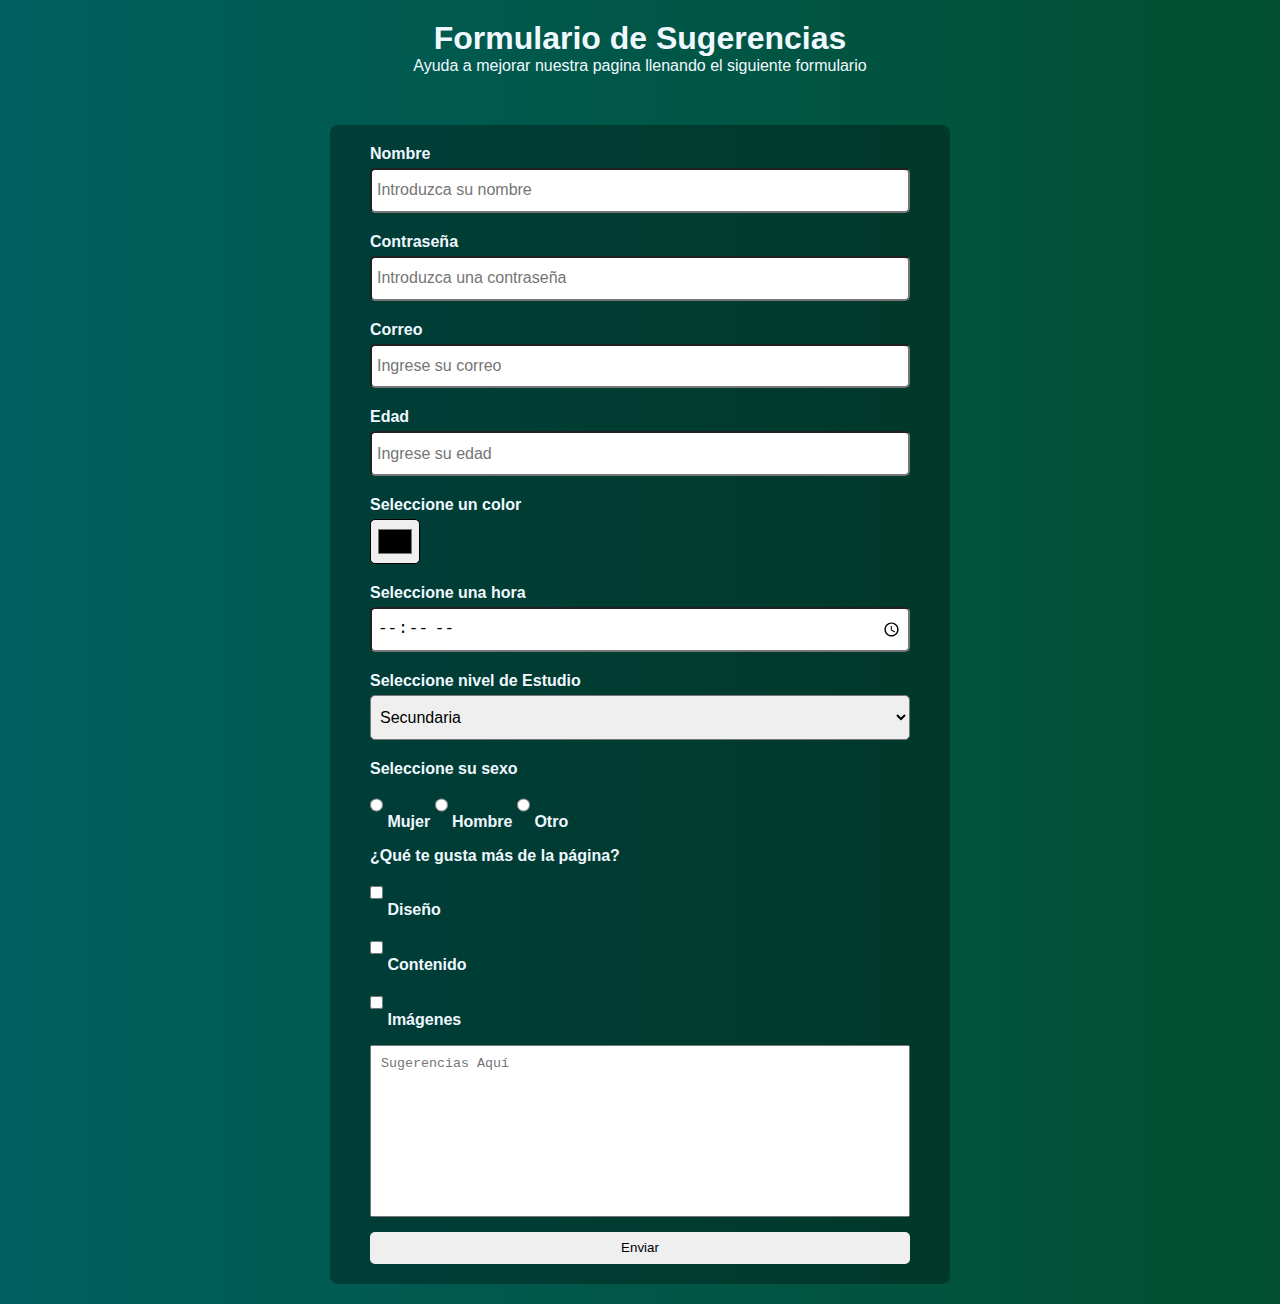
<file: index.html>
<!DOCTYPE html>
<html lang="en">
   <head>
      <meta charset="UTF-8" />
      <meta http-equiv="X-UA-Compatible" content="IE=edge" />
      <meta name="viewport" content="width=device-width, initial-scale=1.0" />
      <link rel="stylesheet" href="formulario.css" />
      <title>Formulario</title>
   </head>
   <body>
      <div id="container">
         <header>
            <h1 id="title">Formulario de Sugerencias</h1>
            <p id="description">Ayuda a mejorar nuestra pagina llenando el siguiente formulario</p>
         </header>
         <main>
            <form id="survey-form" method="POST" action="grids.html">
               <div id="grupo-form">
                  <label for="name" id="name-label">Nombre</label>
                  <input type="text" name="name" id="name" placeholder="Introduzca su nombre" required />
               </div>
               <div id="grupo-form">
                  <label for="password" id="name-label">Contraseña</label>
                  <input type="password" name="password" id="password" placeholder="Introduzca una contraseña" required />
               </div>
               <div id="grupo-form">
                  <label for="email" id="email-label">Correo</label>
                  <input type="email" name="email" id="email" placeholder="Ingrese su correo" required />
               </div>
               <div id="grupo-form">
                  <label for="number" id="number-label">Edad</label>
                  <input type="number" name="edad" id="number" placeholder="Ingrese su edad" min="12" max="99" required />
               </div>
               <div id="grupo-form">
                  <label for="color">Seleccione un color</label>
                  <input type="color" name="color" id="color">
               </div>
               <div id="grupo-form">
                  <label for="hora">Seleccione una hora</label>
                  <input type="time" name="hora" id="hora">
               </div>
               <div id="grupo-form">
                  <label for="dropdown">Seleccione nivel de Estudio</label>
                  <select name="Nivel_estudios" id="dropdown">
                     <option value="Secundaria">Secundaria</option>
                     <option value="Preparatoria">Preparatoria</option>
                     <option value="Preparatoria Tecnica">Preparatoria Tecnica</option>
                     <option value="Universidad">Universidad</option>
                  </select>
               </div>
               <div id="grupo-form">
                  <p>Seleccione su sexo</p>
                  <div id="radio-form">
                     <label><input type="radio" name="sexo" value="mujer" /> Mujer</label>
                     <label><input type="radio" name="sexo" value="hombre" /> Hombre</label>
                     <label><input type="radio" name="sexo" value="otro" /> Otro</label>
                  </div>
               </div>
               <div id="grupo-form">
                  <p>¿Qué te gusta más de la página?</p>
                  <label><input type="checkbox" name="like" value="diseño" /> Diseño</label>
                  <label><input type="checkbox" name="like" value="contenido" /> Contenido</label>
                  <label><input type="checkbox" name="like" value="imagenes" /> Imágenes</label>
               </div>
               <div id="grupo-form">
                  <textarea name="sugerencias" id="textarea" cols="50" rows="10" placeholder="Sugerencias Aquí"></textarea>
               </div>
               <input type="submit" value="Enviar" id="submit" />
            </form>
         </main>
      </div>
   </body>
</html>
</file>
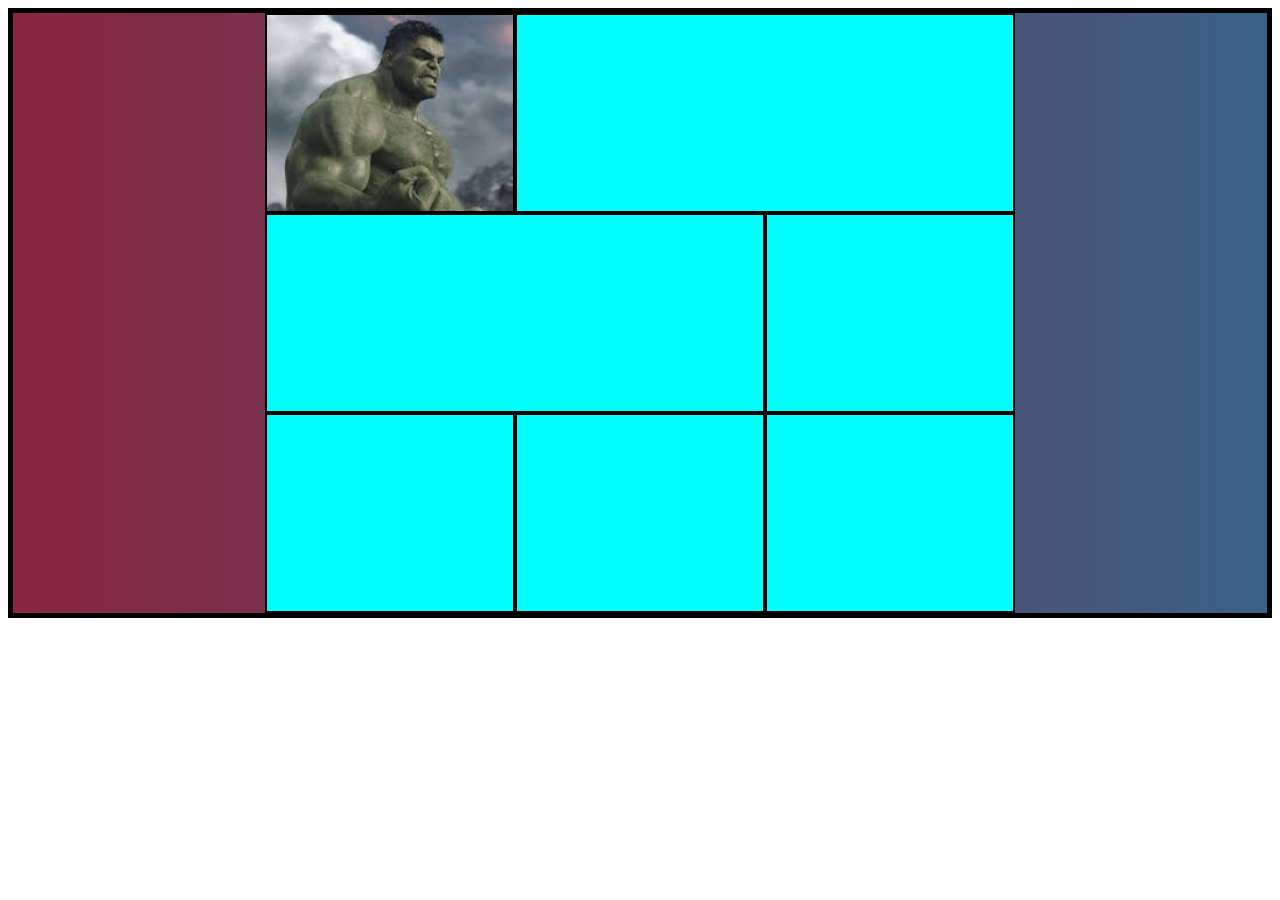
<file: grids.html>
<!DOCTYPE html>
<html lang="en">

<head>
    <meta charset="UTF-8">
    <meta name="viewport" content="width=device-width, initial-scale=1.0">
    <title>Clase de grids</title>
    <link rel="icon" href="icon/favicon-1.png" />
    <link rel="stylesheet" href="grids.css">
</head>

<body>
    <div class="container">
        <div class="item item-1"></div>
        <div class="item item-2"></div>
        <div class="item item-3"></div>
        <div class="item item-4"></div>
        <div class="item item-5"></div>
        <div class="item item-6"></div>
        <div class="item item-7"></div>
        <div class="item item-8"></div>
        <div class="item item-9"></div>
    </div>

</body>

</html>
</file>
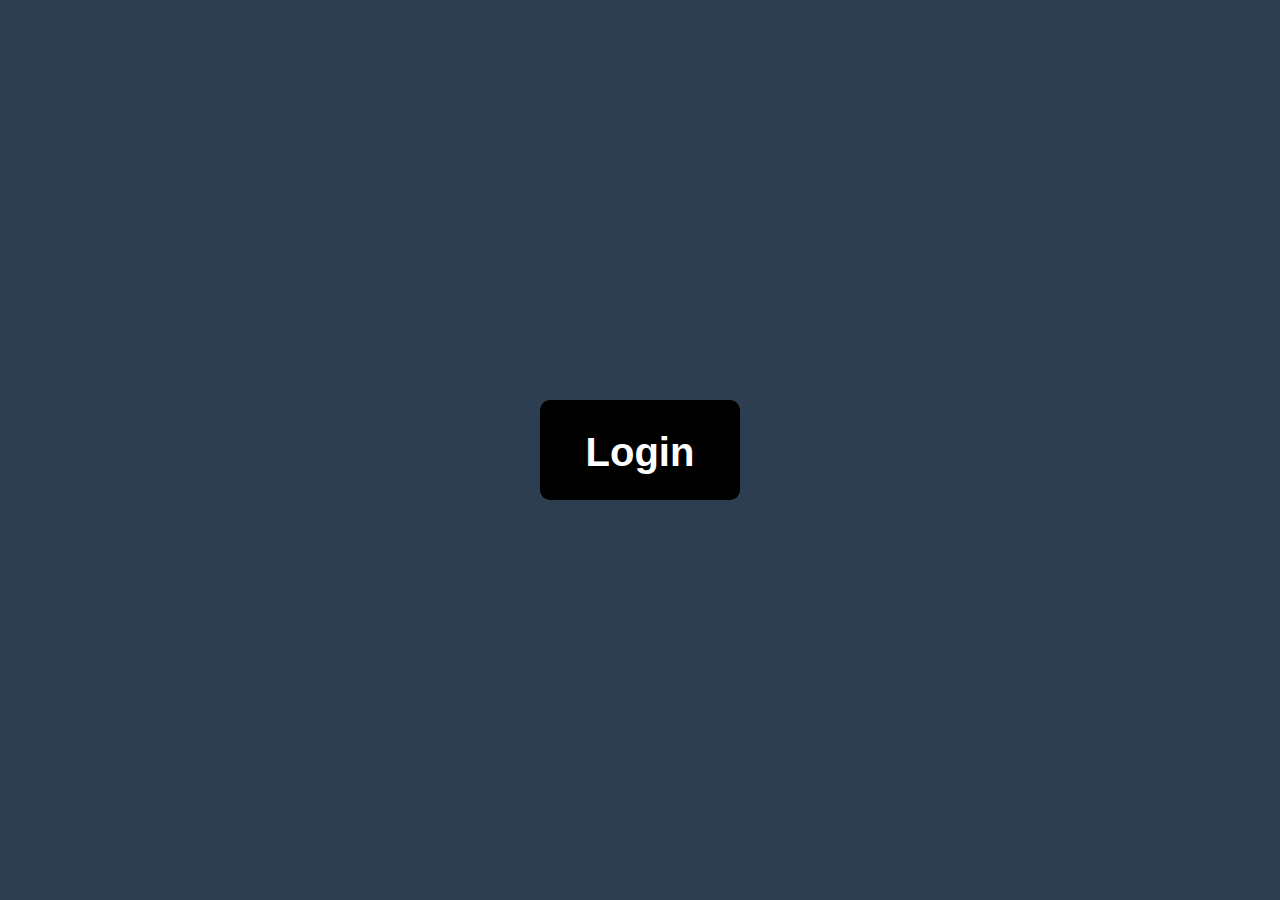
<file: login.html>
<!DOCTYPE html>
<html lang="en">
<head>
  
  <!--  Meta  -->
  <meta charset="UTF-8" />
  <title>Login</title>
  
  <!--  Styles  -->
  <link rel="stylesheet" href="login.css">
</head>
<body>
  <form class="box" action="index.html" method="post">
    <h1>Login</h1>
    <input type="text" placeholder="Username">
    <input type="password" placeholder="Password">
    <input type="submit" value="Login"> 
  </form>
</body>
</html>
</file>
<file: formulario.css>
* {
   padding: 0;
   margin: 0;
   box-sizing: border-box;
}

body {
    margin: 0;
    padding: 0;
    background: linear-gradient(to right, #005F5F, #014F30);
    color: aliceblue;
    font-family: "Poppins", sans-serif;
}


#container {
   width: 50vw;
   margin: auto;
   padding: 20px 10px;
}

header {
   display: flex;
   flex-direction: column;
   align-items:center;
   justify-content: center;
   padding-bottom: 50px;
}

#survey-form {
   background-color: rgba(0, 0, 0, 0.315);
   border-radius: 8px;
   padding: 20px 40px;
}

#grupo-form-doble {
   display: flex;
   justify-content: space-between;
}

#grupo-form{
   display: flex;
   flex-direction: column;
   padding-bottom: 15px; 
}

#grupo-form label{
   font-size: 16px;
   font-weight: 600;
}

#grupo-form input,
#grupo-form select{
   height: 2.8rem;
   padding: 5px;
   font-size: 16px;
   border-radius: 5px;
   margin: 5px 0;
}

#grupo-form input:hover{
   border-width: 5px;
   border-color: black;
}

#grupo-form p{
   font-size: 16px;
   font-weight: 600;
}

#grupo-radio-form {
   display: flex;
   justify-content: space-between;
   align-items: center;
}

#grupo-radio-form label{
   font-weight: initial;
}

#grupo-radio-form input {
   width: 1rem;
}

textarea {
   resize: none;
   padding: 10px;
}

#submit {
   width: 100%;
   height: 2rem;
   border-radius: 5px;
   border: 0px solid transparent;
}
#submit:hover{
    background: darkcyan;
}
</file>
<file: grids.css>
.container {

    background: linear-gradient(to right, #89253e, #3a6186);
    border: 5px solid #000;
    display: grid;
    grid-template-columns: 250px 250px 250px;
    grid-auto-rows: 200px;
    grid-template-areas: "main1 header header"
        "side side main"
        "main2 main3 main4";
    justify-content: center;
}

.item {
    border: 2px solid #000;
    font-size: 4rem;
    background-color: aqua;
    
}

.item-1 {
    grid-area: main1;
    background-image: url([data-uri]) ;
    background-size: cover;
    background-position: center;
    
}

.item-2, .item-3 {
    grid-area: header;
    background-image: url(https://www.futuro.cl/wp-content/uploads/2019/07/Captain-Mjolnir-web.png);
    background-size: cover;
    background-position: center;
    
}

.item-4, .item-5 {
    grid-area: side;
    background-image: url(https://images-wixmp-ed30a86b8c4ca887773594c2.wixmp.com/f/b4a233fc-7fbb-4689-9ff6-b6c548541f65/dcqs2bb-ecdbd473-1862-4518-8587-e883a53828a5.png?token=eyJ0eXAiOiJKV1QiLCJhbGciOiJIUzI1NiJ9.[base64].XxmDZmCSs613B5XmsonSan6GvypF627-DQHbS0VHLg4);
    background-size: cover;
    background-position: center;
  
}



.item-6 {
    grid-area: main;
    background-image: url(https://sm.ign.com/ign_latam/screenshot/default/avendg-1_2hn5.jpg);
    background-size: cover;
    background-position: center;
   
}

.item-7 {
    grid-area: main2;
    background-image: url(https://cdn.hobbyconsolas.com/sites/navi.axelspringer.es/public/media/image/2019/04/thor-chris-hemsworth.jpg?);
    background-size: cover;
    background-position: center;
   
}


.item-8 {
    grid-area: main3;
    background-image: url(https://media.vandal.net/i/1200x1200/7-2023/20237101553386_1.jpg);
    background-size: cover;
    background-position: center;
  
}


.item-9 {
    grid-area: main4;
    background-image: url(https://amc-theatres-res.cloudinary.com/image/upload/c_limit,w_950/f_auto/q_auto/v1575298544/amc-cdn/general/2eac3f1e-0941-4181-86d3-978de800b3ab/AMCPromo_blackwidow.jpg);
    background-size: cover;
    background-position: center;
   
}
</file>
<file: login.css>
body {
  margin: 0;
  padding: 0;
  background-color: #2C3E50;
  font-family: sans-serif;
}

/* Estilos de la caja */
.box {
  width: 200px; /* Tamaño inicial pequeño */
  height: 100px; /* Altura inicial */
  background: black;
  color: white;
  text-align: center;
  line-height: 50px;
  font-size: 20px;
  font-weight: bold;
  border-radius: 10px; 
  position: absolute;
  top: 50%;
  left: 50%;
  transform: translate(-50%, -50%);
  cursor: pointer;
  overflow: hidden;
  transition: all 0.5s ease-in-out;
}

/* Expande la caja al pasar el mouse */
.box:hover {
  width: 300px;
  height: 300px;
  background: linear-gradient(to right, #005F5F, #014F30);
 
  line-height: normal;
  padding: 20px;
  text-align: center;
  display: flex;
  flex-direction: column;
  justify-content: center;
}

/* Oculta los inputs por defecto */
.box form {
  display: none;
}

/* Muestra los inputs al hacer hover */
.box:hover form {
  display: block;
}

/* Estilos de los inputs */
.box input {
  border: 0;
  background: none;
  display: block;
  margin: 10px auto;
  text-align: center;
  border: 2px solid #3498db;
  padding: 10px;
  width: 80%;
  outline: none;
  color: white;
  border-radius: 8px;
  transition: 0.25s;
}

.box input[type="submit"] {
  border: 0;
  background: #2ECC71;
  padding: 10px;
  cursor: pointer;
  color: white;
  font-weight: bold;
}

.box input[type="submit"]:hover {
  background: green;
}


.box input[type = "text"]:focus {
  width: 280px;
  border-color: #2ecc71;
}

.box input[type = "password"]:focus {
  width: 200xpx;
  border-color: blue;
}
</file>
